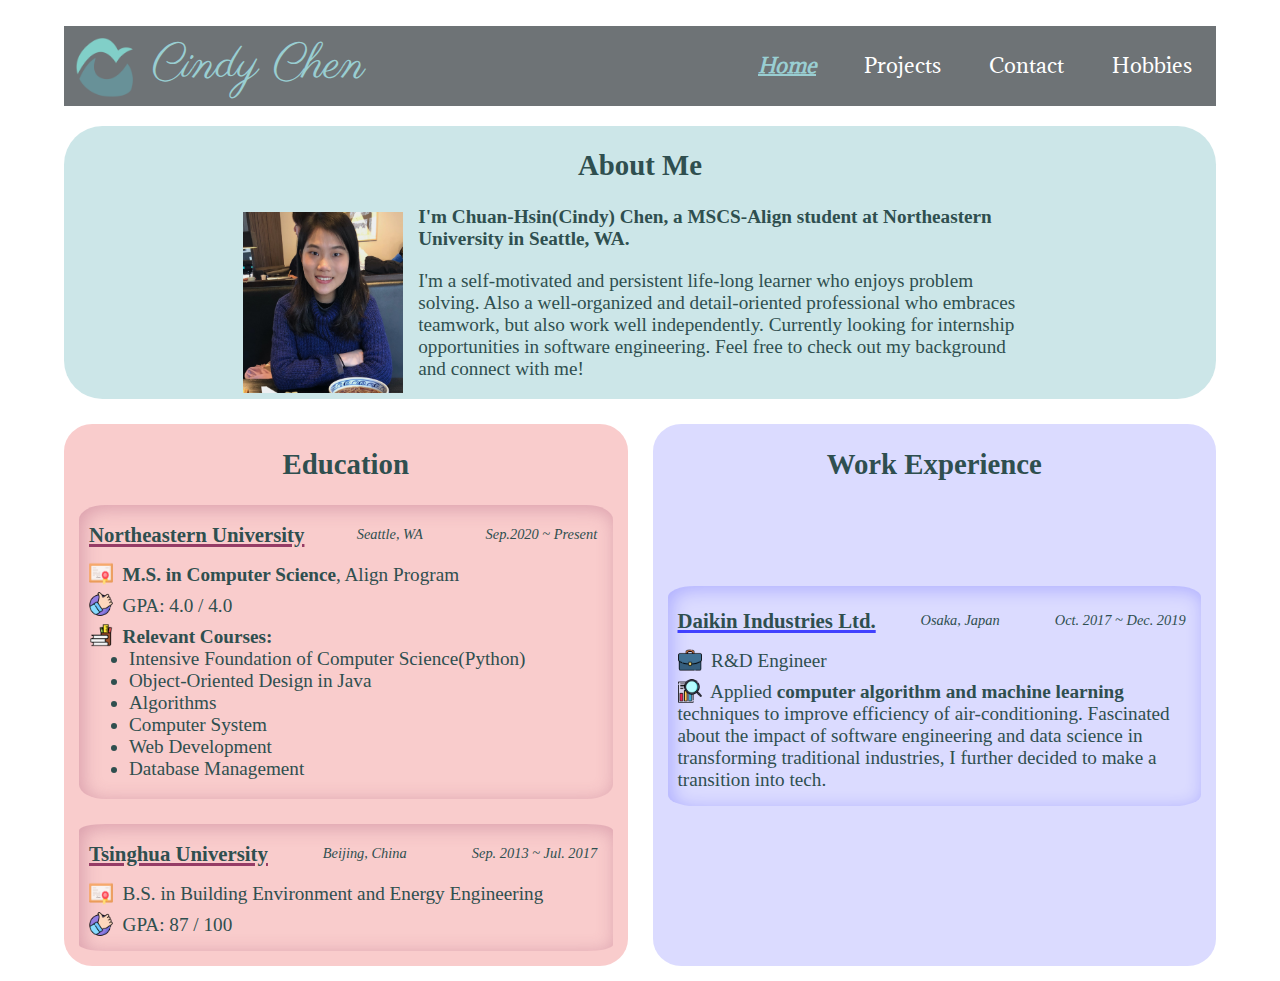
<file: index.html>
<!DOCTYPE html>
<html>

<head>
  <meta charset="utf-8">
  <meta name="viewport" content="width=device-width, initial-scale=1.0">

  <link rel="icon" href="images/woman.svg" type="image/svg+xml">
  <title>Cindy Chen's Portfolio</title>

  <link href="https://fonts.googleapis.com/css2?family=Adamina&family=Parisienne&display=swap" rel="stylesheet">
  <link rel="stylesheet" href="common.css" type="text/css">
  <link rel="stylesheet" href="navbar.css"  type="text/css">
  <link rel="stylesheet" href="index.css"  type="text/css">
  

  <style></style>

</head>

<body>
  <nav class="navbar">
    <div class="brand">
      <img id="logo" src="images/c-logo3.png">
      <div id="name">Cindy Chen</div>
    </div>

    <input type="checkbox" id="toggle-checkbox">

    <label for="toggle-checkbox" id="toggle-button">
      <span class="bar"></span>
      <span class="bar"></span>
      <span class="bar"></span>
    </label>

    <div class="menulinks">
      <ul>
        <li><a href="./" id="home-link">Home</a></li>
        <li><a href="projects/" id="projects-link">Projects</a></li>
        <li><a href="contact/" id="contact-link">Contact</a></li>
        <li><a href="hobbies/" id="hobbies-link">Hobbies</a></li>
      </ul>
    </div>
  </nav>

  <div class="main-grid-container">
    <section class="about-me">
      <h2>About Me</h2>
      <div class="photo-intro-container" >
        <img id="profile-photo" src="images/profile-image2.jpg">
        <div id="self-intro"> 
          <p>I'm Chuan-Hsin(Cindy) Chen, a MSCS-Align student at Northeastern University in Seattle, WA. </p>
          <p>I'm a self-motivated and persistent life-long learner who enjoys problem solving. Also a well-organized and detail-oriented professional who embraces teamwork, but also 
          work well independently. Currently looking for internship opportunities in software engineering. 
          Feel free to check out my background and connect with me!</p>
        </div>
      </div>
    </section>
    
    <section class="education">
      <h2>Education</h2>
      <div class="education-content">
        <div class="school-block"> 
          <div class="school-title">
            <h3 class="header">Northeastern University</h3>
            <span class="location">Seattle, WA</span>
            <span class="date">Sep.2020 ~ Present</span>
          </div>

          <div class="school-content">
            <div class="degree">
              <img src="images/diploma.svg">
              <span class="bold">M.S. in Computer Science</span>, Align Program 
            </div>
            <div class="gpa">
              <img src="images/goodjob.svg">
              GPA: 4.0 / 4.0
            </div>
            <div>
              <div>
                <img src="images/homework2.svg">
                <span class="bold">Relevant Courses:</span>
              </div>
              <ul>
                <li>Intensive Foundation of Computer Science(Python)</li>
                <li>Object-Oriented Design in Java</li>
                <li>Algorithms</li>
                <li>Computer System</li>
                <li>Web Development</li>
                <li>Database Management</li>
              </ul>
            </div>
          
          </div>
        </div>
        
        <div class="school-block">
          <div class="school-title">
            <h3 class="header">Tsinghua University</h3> 
            <span class="location">Beijing, China</span>
            <span class="date">Sep. 2013 ~ Jul. 2017</span>
          </div>

          <div class="school-content">
            <div class="degree">
              <img src="images/diploma.svg">
              B.S. in Building Environment and Energy Engineering
            </div>
            <div class="gpa">
              <img src="images/goodjob.svg">
              GPA: 87 / 100
            </div>
           
          
          </div>
        </div>

      </div>
     
    </section>

    <section class="work">
      <h2>Work Experience</h2>
      <div class="work-content">
        <div class="job-block"> 
          <div class="job-title">
            <h3 class="header">Daikin Industries Ltd.</h3> 
            <span class="location">Osaka, Japan</span>
            <span class="date">Oct. 2017 ~ Dec. 2019</span>
          </div>

          <div class="job-content">
            <div class="position">
              <img src="images/suitcase.svg">
              R&D Engineer
            </div>
            <div>
              <img src="images/research.svg">
              Applied <span class="bold">computer algorithm and machine learning </span>
              techniques to improve efficiency of air-conditioning. Fascinated about the impact of 
              software engineering and data science in transforming traditional industries, I further decided to 
              make a transition into tech.
            </div>
          </div>

        </div>
      </div>   
    </section>
  
  </div>
</html>
</file>
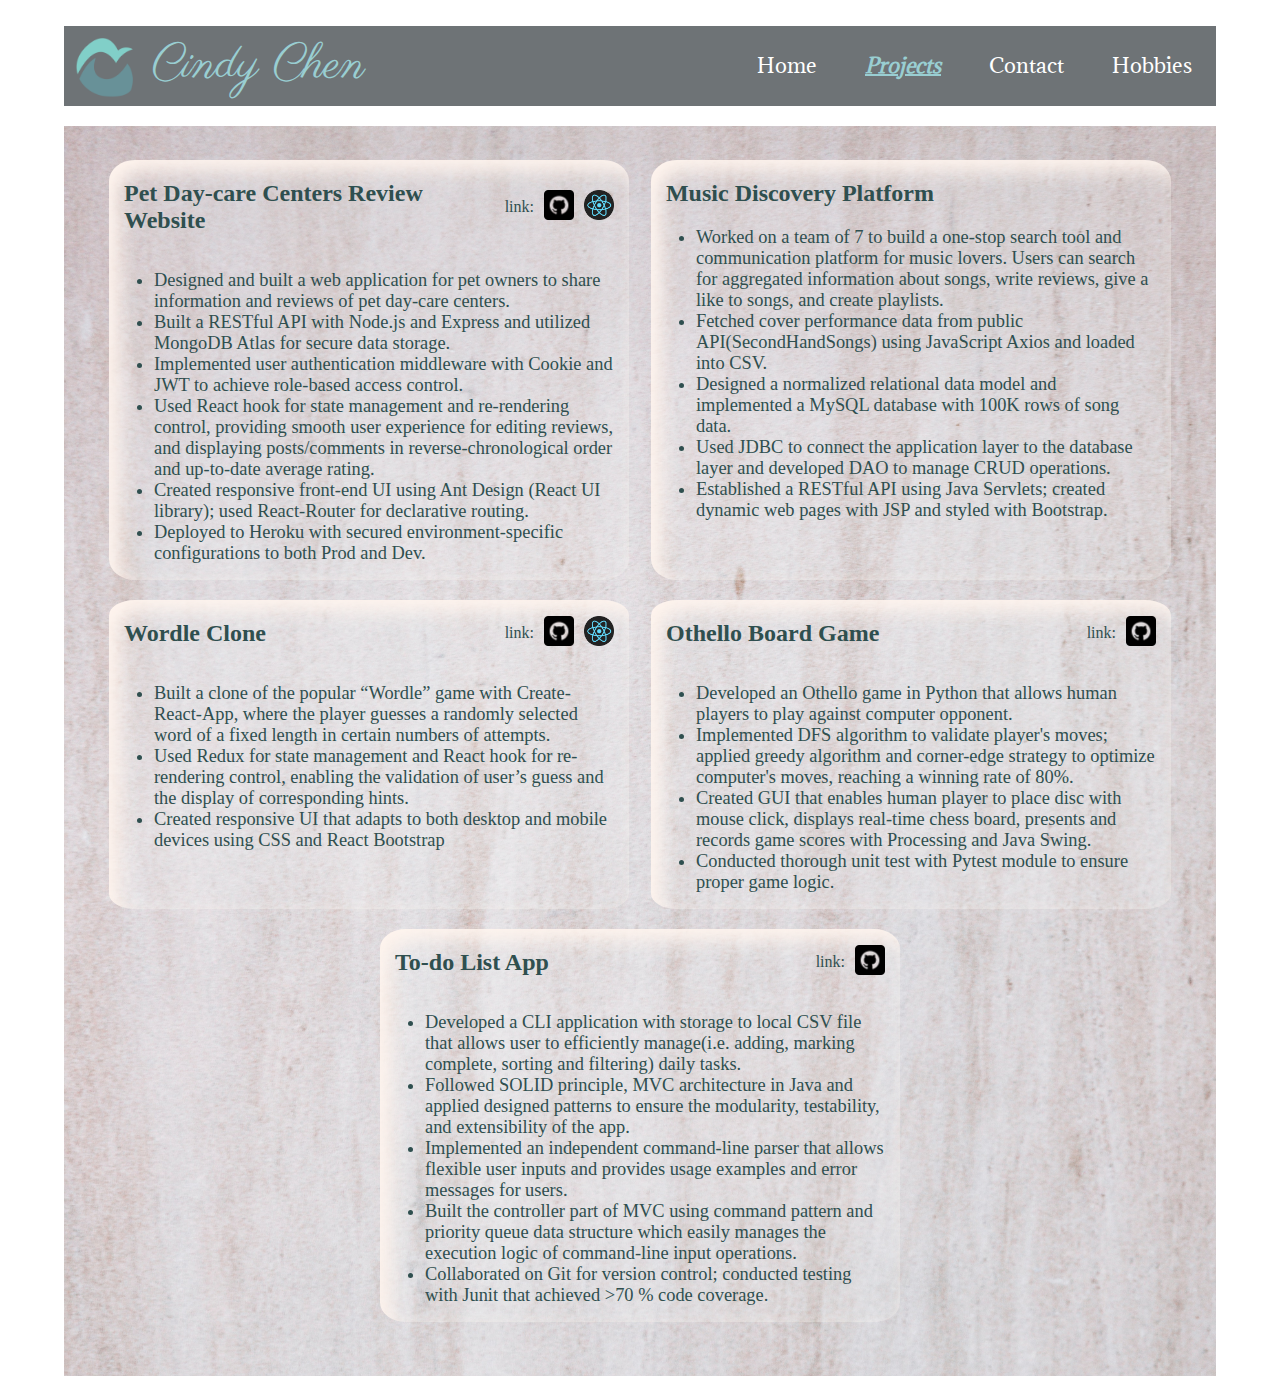
<file: projects/index.html>
<!DOCTYPE html>
<html>

<head>
  <meta charset="utf-8">
  <meta name="viewport" content="width=device-width, initial-scale=1.0">

  <link rel="icon" href="../images/woman.svg" type="image/svg+xml">
  <title>Cindy Chen's Portfolio</title>

  <link href="https://fonts.googleapis.com/css2?family=Adamina&family=Parisienne&display=swap" rel="stylesheet">
  <link rel="stylesheet" href="../common.css" type="text/css">
  <link rel="stylesheet" href="../navbar.css" type="text/css">
  <link rel="stylesheet" href="projects.css" type="text/css">

  <style></style>

</head>

<body>
  <nav class="navbar">
    <div class="brand">
      <img id="logo" src="../images/c-logo3.png">
      <div id="name">Cindy Chen</div>
    </div>

    <input type="checkbox" id="toggle-checkbox">
    
    <label for="toggle-checkbox" id="toggle-button">
      <span class="bar"></span>
      <span class="bar"></span>
      <span class="bar"></span>
    </label>

    <div class="menulinks">
      <ul>
        <li><a href="../" id="home-link">Home</a></li>
        <li><a href="./" id="projects-link">Projects</a></li>
        <li><a href="../contact/" id="contact-link">Contact</a></li>
        <li><a href="../hobbies/" id="hobbies-link">Hobbies</a></li>
      </ul>
    </div>
  </nav>



  <div class="main-flex-container">
      <section class="project-block" id="pet-daycare">
        <div class="title-container">
            <h2 class="title">Pet Day-care Centers Review Website</h2>
            <div class="repo-link-block">
              <span>link:</span>
              <a href="https://github.com/cindy-hsin/Pet-Daycare-Review-Web-App">
                <img class="github-icon" src="../images/github.png">
              </a>
              <a href="https://dog-daycare-app.herokuapp.com/">
                <img class="github-icon" src="../images/react-logo.png">
              </a>
            </div>
        </div>
        <ul>
         <li>Designed and built a web application for pet owners to share information and reviews of pet day-care centers. </li>
         <li>Built a RESTful API with Node.js and Express and utilized MongoDB Atlas for secure data storage.</li>
         <li>Implemented user authentication middleware with Cookie and JWT to achieve role-based access control. </li>
         <li>Used React hook for state management and re-rendering control, providing smooth user experience for editing reviews, and displaying posts/comments in reverse-chronological order and up-to-date average rating.</li>
         <li>Created responsive front-end UI using Ant Design (React UI library); used React-Router for declarative routing.</li>
         <li>Deployed to Heroku with secured environment-specific configurations to both Prod and Dev.</li>
        </ul>      
      </section>

      <section class="project-block" id="music-discovery">
        <h2 class="title">Music Discovery Platform</h2>
         
        <ul>
          <li>Worked on a team of 7 to build a one-stop search tool and communication platform for music lovers. Users can search for aggregated information about songs, write reviews, give a like to songs, and create playlists.</li>
          <li>Fetched cover performance data from public API(SecondHandSongs) using JavaScript Axios and loaded into CSV.</li>
          <li>Designed a normalized relational data model and implemented a MySQL database with 100K rows of song data.</li>
          <li>Used JDBC to connect the application layer to the database layer and developed DAO to manage CRUD operations.</li>
          <li>Established a RESTful API using Java Servlets; created dynamic web pages with JSP and styled with Bootstrap.</li>
        </ul>
      </section>

      <section class="project-block" id="wordle">
        <div class="title-container">
            <h2 class="title">Wordle Clone</h2>
            <div class="repo-link-block">
              <span>link:</span>
              <a href="https://github.com/cindy-hsin/WordleClone">
                <img class="github-icon" src="../images/github.png">
              </a>
              <a href="http://wordlegame-pj2.herokuapp.com/">
                <img class="github-icon" src="../images/react-logo.png">
              </a>
            </div>
        </div>
        <ul>
         <li>Built a clone of the popular “Wordle” game with Create-React-App, where the player guesses a randomly selected word of a fixed length in certain numbers of attempts. </li>
         <li>Used Redux for state management and React hook for re-rendering control, enabling the validation of user’s guess and the display of corresponding hints.</li>
         <li>Created responsive UI that adapts to both desktop and mobile devices using CSS and React Bootstrap</li>
        </ul>      
      </section>

      <section class="project-block" id="othello-game">
        <div class="title-container">
          <h2 class="title">Othello Board Game</h2>
          <div class="repo-link-block">
            <span>link:</span>
            <a href="https://github.com/cindy-hsin/OthelloGame">
              <img class="github-icon" src="../images/github.png">
            </a>
          </div>
         
        </div>
        <ul>
          <li>Developed an Othello game in Python that allows human players to play against computer opponent.</li>
          <li>Implemented DFS algorithm to validate player's moves; applied greedy algorithm and corner-edge strategy to optimize computer's moves, reaching a winning rate of 80%.</li>
          <li>Created GUI that enables human player to place disc with mouse click, displays real-time chess board, presents and records game scores with Processing and Java Swing.</li>
          <li>Conducted thorough unit test with Pytest module to ensure proper game logic.</li>
        </ul>
      </section>

      <section class="project-block" id="task-mgmt-app">

        <div class="title-container">
          <h2 class="title">To-do List App</h2>
          <div class="repo-link-block">
            <span>link:</span>
            <a href="https://github.com/cindy-hsin/ToDoListApp">
              <img class="github-icon" src="../images/github.png">
            </a>
          </div>
        </div>

        <ul>
          <li>Developed a CLI application with storage to local CSV file that allows user to efficiently manage(i.e. adding, marking complete, sorting and filtering) daily tasks.</li>
          <li>Followed SOLID principle, MVC architecture in Java and applied designed patterns to ensure the modularity, testability, and extensibility of the app.</li>
          <li>Implemented an independent command-line parser that allows flexible user inputs and provides usage examples and error messages for users.</li>
          <li>Built the controller part of MVC using command pattern and priority queue data structure which easily manages the execution logic of command-line input operations.</li>
          <li>Collaborated on Git for version control; conducted testing with Junit that achieved >70 % code coverage.</li>
        </ul>
      </section>

  </div>
</html>
</file>
<file: common.css>
* {
  box-sizing: border-box;

  --main-color-gray: #6e7376;
  --main-color-dark-blue:rgba(76, 107, 154, 0.6);
  --main-color-light-blue: rgb(204,204,255, 0.7);
  --main-color-light-green: #99CED2;
  --main-color-pink: rgb(240, 128, 128, 0.4) /*#e8b2bd; */
}


body {
  margin: 2% 5%;
  padding: 0;
}


@media (min-width: 1440px) {
  html, body {
    margin: 0 5%;
  }
}

@media (max-width: 768px) {
  html {
    font-size: 78%;
  }

  html, body {
    margin: 0 3%;
  }
}

@media (max-width: 460px) {
  html {
    font-size: 75%;
  }
   
  html, body {
    width: 100%;
    height: 100%;
    margin: 0;
    padding: 0;
  }

}
</file>
<file: navbar.css>
.navbar {
  /* border: black solid 2px; */
  background-color: var(--main-color-gray);

  display: flex;
  justify-content: space-between;
  align-items: center;

  position: sticky;
  top: 10px;

  z-index:3;
}

.navbar .brand {
  display: flex;
  align-items: center;
}


.navbar #logo {
  width: 80px;
  height: 80px;
}


.navbar #name {
  color: var(--main-color-light-green);
  text-decoration: none;

  font-size: 3rem;
  font-family: 'Parisienne', cursive;
  padding: 0 0.5rem;
}

.navbar #name:hover{
  animation: wiggle 2s;
}

@keyframes wiggle {
  0% {transform: rotate(8deg);}
  25% {transform: rotate(-8deg);}
  50% {transform: rotate(10deg);}
  75% {transform: rotate(-3deg);}
  100% {transform: rotate(0deg);}
}

.navbar .menulinks ul{
  margin: 0;
  padding: 0;
  display: flex;
  align-items: center;
}

.navbar .menulinks li {
  list-style: none;
}

.navbar .menulinks li a{
  text-decoration: none;
  color: white;
  padding: 1rem 1.5rem;
  font-size: 1.25rem;
  font-family: "Adamina", serif;

  display: block;
}

.navbar .menulinks li:hover {
  background-color: #757a7e;
}

#toggle-button {
  position: absolute;
  top: 2.2rem;
  right: 1rem;  
  display: none;
  /* Hamburger bars are displayed vertically*/
  flex-direction: column;
  justify-content: space-between;
  width: 30px;
  height: 20px; 
}

#toggle-button .bar {
  height: 3px;
  width: 100%;
  background-color: white;
  border-radius: 10px;
}

/* Hide the toggle checkbox*/ 
#toggle-checkbox {
  display: none;
}

@media (max-width: 768px) { /* 400px? To be adjusted*/
  #toggle-button {
    display: flex;
  }

  .navbar .menulinks{
    display: none;
    width: 100vw;
  }

  #toggle-button:hover {
    cursor: pointer;
  }

  /* Show menulinks when the checkbox is checked*/
  #toggle-checkbox:checked ~ .menulinks {
    display: block ;
  }

  .navbar {
    flex-direction: column;
    align-items: flex-start;
  }

  .navbar .menulinks ul{
    flex-direction: column;
    width: 100%;
  }

  .navbar .menulinks li {
    text-align: center;
    width: 100%;
  }

  .navbar .menulinks li a {
    padding: .5rem 1rem;
  }

}
</file>
<file: index.css>
.navbar .menulinks #home-link{
  font-style:oblique;
  font-weight: bolder;
  color: var(--main-color-light-green);
  text-decoration: underline;
}

.main-grid-container {
  display: grid;
  grid-template-columns: 1fr 1fr;
  grid-template-areas: 
    "about about"
    "education work";
  gap: 25px 25px;

  color: darkslategray;
  position: relative;
  top: 10px;
}
 

.about-me {
  grid-area: about;
  background-color: rgb(153, 206, 210, 0.5);
  margin-top: 10px;
  border-radius: 3vw;
}

.about-me h2, .education h2, .work h2 {
  text-align: center;
  font-size: 1.8rem;

}

.about-me .photo-intro-container {
  display: flex;
  align-items: center;
  justify-content: center;
}

.about-me .photo-intro-container #profile-photo {
  width: 160px;
  height: 181px;
  margin-right: 10px;
  transition: 0.5s;
}
.about-me .photo-intro-container #profile-photo:hover {
  width: 160px;
  height: 181px;
}



.about-me .photo-intro-container #self-intro p{
  max-width: 65ch;
  margin-top: 0;
  padding: 0 5px;
  font-size: 1.2rem;
}

.about-me .photo-intro-container #self-intro p:first-of-type{
  font-weight: 900;
}

.education {
  grid-area: education;
  background-color: var(--main-color-pink);
}

.work {
  grid-area: work;
  background-color: var(--main-color-light-blue);
}

.education, .work {
  padding: 0 15px;
  z-index: 0;
  border-radius: 5%;
  min-height: 500px;
}
  
.work-content {
  position: relative;
  top: 15%;
}


.school-block, .job-block {
  z-index: 1;
  box-shadow: inset 3px 3px 18px 1px rgb(150, 60, 102, 0.3);
  margin-top: 25px;
  padding: 10px 5px 0 10px;
  border-radius: 5%;
}

.job-block {
  box-shadow: inset 3px 3px 18px 1px rgba(0, 0, 255, 0.2);
  padding: 15px 5px 8px 10px;
}

.school-block:first-of-type,
.job-block:first-of-type{
  margin-top: 0;
}

.school-block:last-child,
.job-block:last-child {
  padding-bottom: 15px;
  margin-bottom: 15px;
}

.school-title, .job-title{
  display:flex;
  align-items: center;
  justify-content: space-between;
}

.school-title .header,
.job-title .header{
  margin: 0.5rem 0;
  font-size: 1.3rem;
}
.school-title .header {
  text-decoration: underline solid rgba(150, 60, 102) 3px;
}
.job-title .header{
  text-decoration: underline solid rgba(0, 0, 255, 0.7) 3px;
}


.school-title .location, 
.school-title .date,
.job-title .location,
.job-title .date {
  font-size: 0.9rem;
  font-style: italic;
  padding: 2%;
  text-align: end;
}

.school-content, .job-content{
  display: flex;
  flex-direction: column;
  font-size: 1.2rem;
}

.school-content > div,
.job-content > div {
  margin-top: 2px;
}

.school-content img,
.job-content img {
  width: 1.5rem;
  height: 1.5rem;
  margin-right: 0.3rem;
  position: relative;
  top: 0.3rem;
}

.school-content .bold,
.job-content .bold {
  font-weight: 900;
}

.school-content ul,
.job-content ul{
  margin-top: 0;
}


@media (max-width: 768px){

  .main-grid-container {
    grid-template-columns: 1.2fr 1fr;
    gap: 15px 10px;
   }

  .education, .work {
    padding: 10px;
    border-radius: 3vw;
  }

  .school-block .job-block {
    padding: 12px 3px 8px 10px;
  }

  .school-title .header,
  .job-title .header{
    font-size: 1.2rem;
  }

  .work-content {
    position: relative;
    top: 7%;
  }

}

@media (max-width: 460px){
 .main-grid-container {
   grid-template-columns: 1.2fr 1fr;
   gap: 10px 0;
  }

  .main-grid-container > * {
    margin-left: 5px;
    margin-right: 5px;
  }
  
  .about-me .photo-intro-container {
    display:block;
    float: left;
  }

  .about-me .photo-intro-container #profile-photo {
    float: left;
  }

  .about-me .photo-intro-container #profile-photo:hover {
    width: 150px;
    height: 150px;
    float: left;
  }

  .school-title .header,
  .job-title .header{
    font-size: 1.3rem;
  }

  .education, .work {
    padding: 5px;
  }

}
</file>
<file: projects/projects.css>
.navbar .menulinks #projects-link{
  font-style:oblique;
  font-weight: bolder;
  color: var(--main-color-light-green);
  text-decoration: underline;
}

.main-flex-container {
  display: flex;
  
  flex-wrap: wrap;
  justify-content: space-evenly;
  color: darkslategray;
  position: relative;
  top: 20px;

  background: url("../images/rock2.jpg") repeat-y top/100%;
  padding: 3% 2%;
}

.project-block{
  max-width: 70ch;
  padding: 0 15px 0 5px;

  box-shadow: inset 10px 10px 20px 1px rgb(255,245,238);
  background-color: rgb(245,245,245,0.2);

  margin-bottom: 20px;
  border-radius: 5%;

}

.project-block .title-container {
  display: flex;
  justify-content: space-between;
  align-items: center;
}

.project-block .title {
  padding-left: 10px;
}

.repo-link-block {
  display: flex;
  align-items: center;
}

.project-block .github-icon {
  width: 30px;
  height: 30px;
  margin-left: 10px;
}

.project-block li {
  font-size: 1.15rem;
}



@media (max-width: 1450px) {
  .project-block {
    max-width: 65ch;
  }
}

@media (max-width: 1270px) {
  .project-block {
    max-width: 60ch;
  }
}

@media (max-width: 1130px) {
  .project-block {
    max-width: 70ch;
  }
}

@media (max-width: 768px) {
  .project-block {
    max-width: 70ch;
  }
}
</file>
